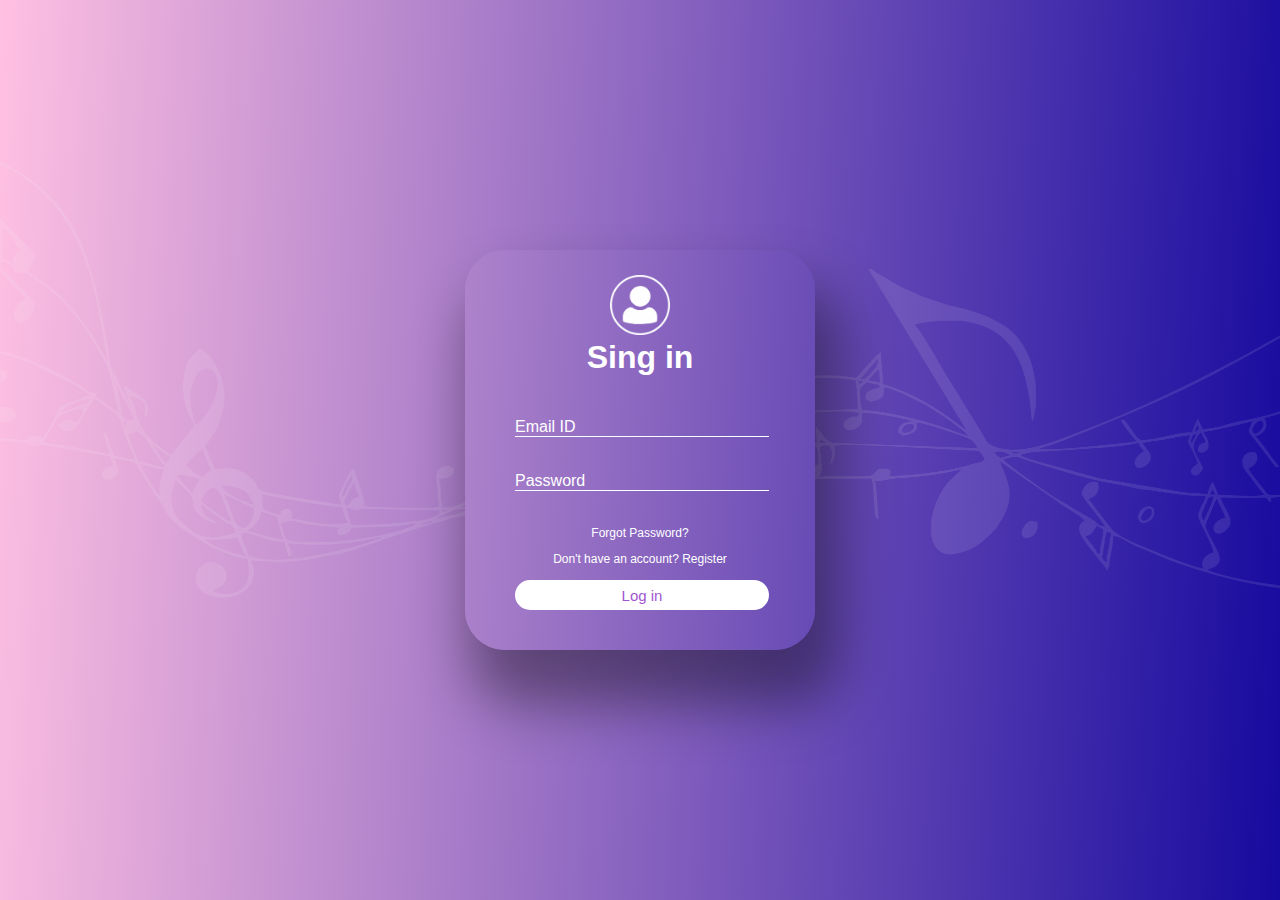
<file: index.html>
<!DOCTYPE html>
<html lang="en">

<head>
    <meta charset="UTF-8">
    <meta name="viewport" content="width=device-width, initial-scale=1.0">
    <title>Login</title>
    <link rel="stylesheet" href="style1.css">
</head>

<body>
    <section>
        <div class="divcenter">
            <div class="img">
                <img src="imagem/Music.png" alt="" width="1519" height="705">
            </div>
            <div id="container">
                <div class="img1">
                    <img src="imagem/Login sticker.png" alt="" width="60" height="60">
                </div>
                <div class="box">
                    <br>
                    <h1>Sing in</h1>
                    <form action="save.php" method="post">
                        <div class="inputbox">
                            <input type="text" name="email" id="email" class="input" required>
                            <label for="email" class="labelinput">Email ID</label>
                        </div>
                        <br><br><br>
                        <div class="inputbox">
                            <input type="password" name="password" id="password" class="input" required>
                            <label for="password" class="labelinput">Password</label>
                        </div>
                        <br><br><br>
                        <input type="submit" value="Log in" id="button">
                    </form>
                    <a href="recuperarsenha.html">Forgot Password?</a>
                    <p>Don't have an account?<a href="register.html">&nbsp;Register</a></p>
                </div>
            </div>
        </div>
    </section>
</body>

</html>
</file>
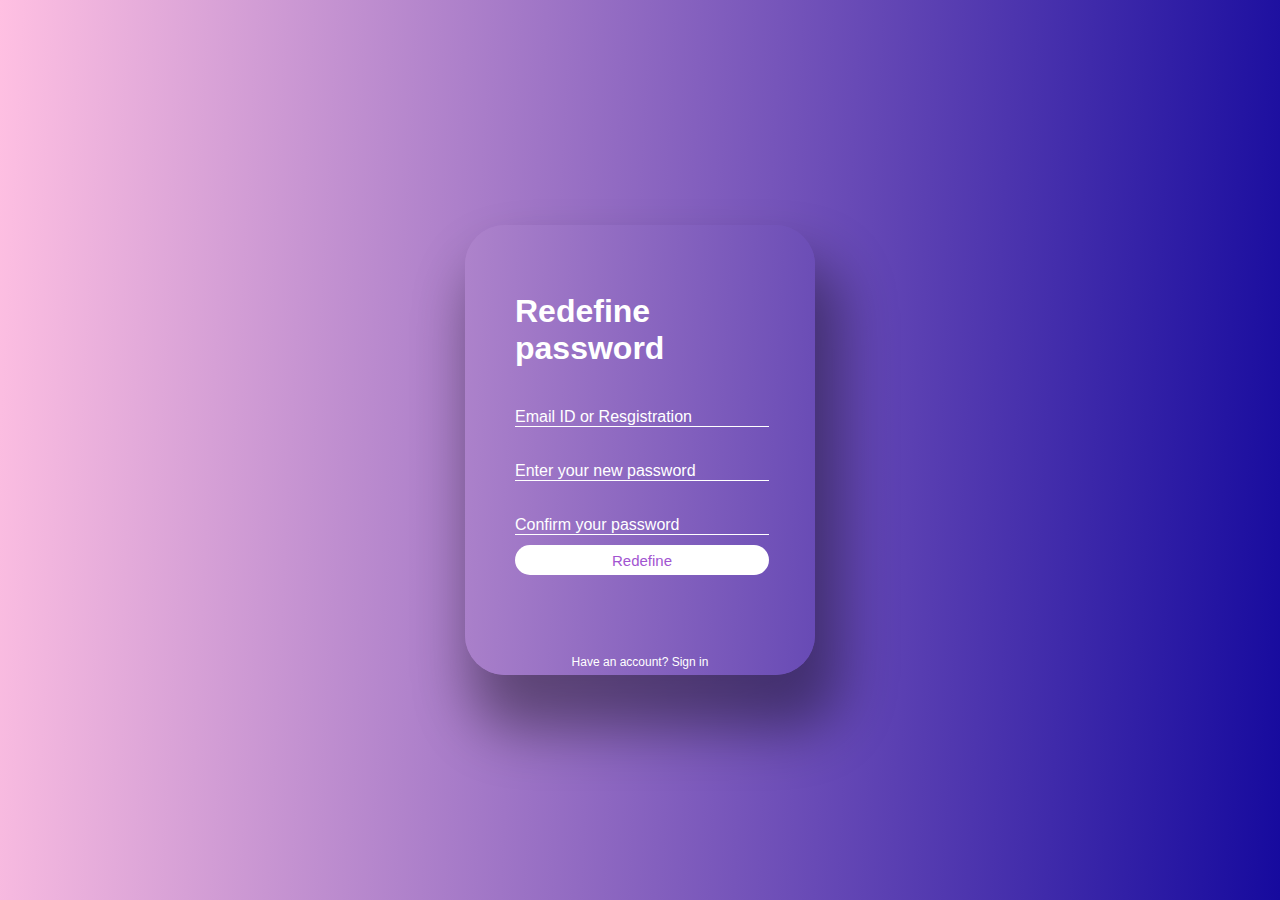
<file: recuperarsenha.html>
<!DOCTYPE html>
<html lang="en">

<head>
    <meta charset="UTF-8">
    <meta name="viewport" content="width=device-width, initial-scale=1.0">
    <title>Redefine your password</title>
    <link rel="stylesheet" href="style2.css">
</head>

<body>
    <section>
        <div class="divcenter">
            <div id="container">
                <div class="box">
                    <br>
                    <h1>Redefine password</h1>
                    <form action="save.php" method="post">
                        <div class="inputbox">
                            <input type="text" name="email" id="email" class="input" required>
                            <label for="email" class="password">Email ID or Resgistration</label>
                        </div>
                        <br><br><br>
                        <div class="inputbox">
                            <input type="password" name="password" id="password" class="input" required>
                            <label for="password" class="password">Enter your new password</label>
                        </div>
                        <br><br><br>
                        <div class="inputbox">
                            <input type="password" name="password" id="password" class="input" required>
                            <label for="password" class="password">Confirm your password</label>
                        </div>
                        <br><br><br>
                        <input type="submit" value="Redefine" id="button">
                        <p>Have an account?<a href="index.html">&nbsp;Sign in</a>
                    </form>
                </div>
                
            </div>
        </div>
    </section>

</body>

</html>
</file>
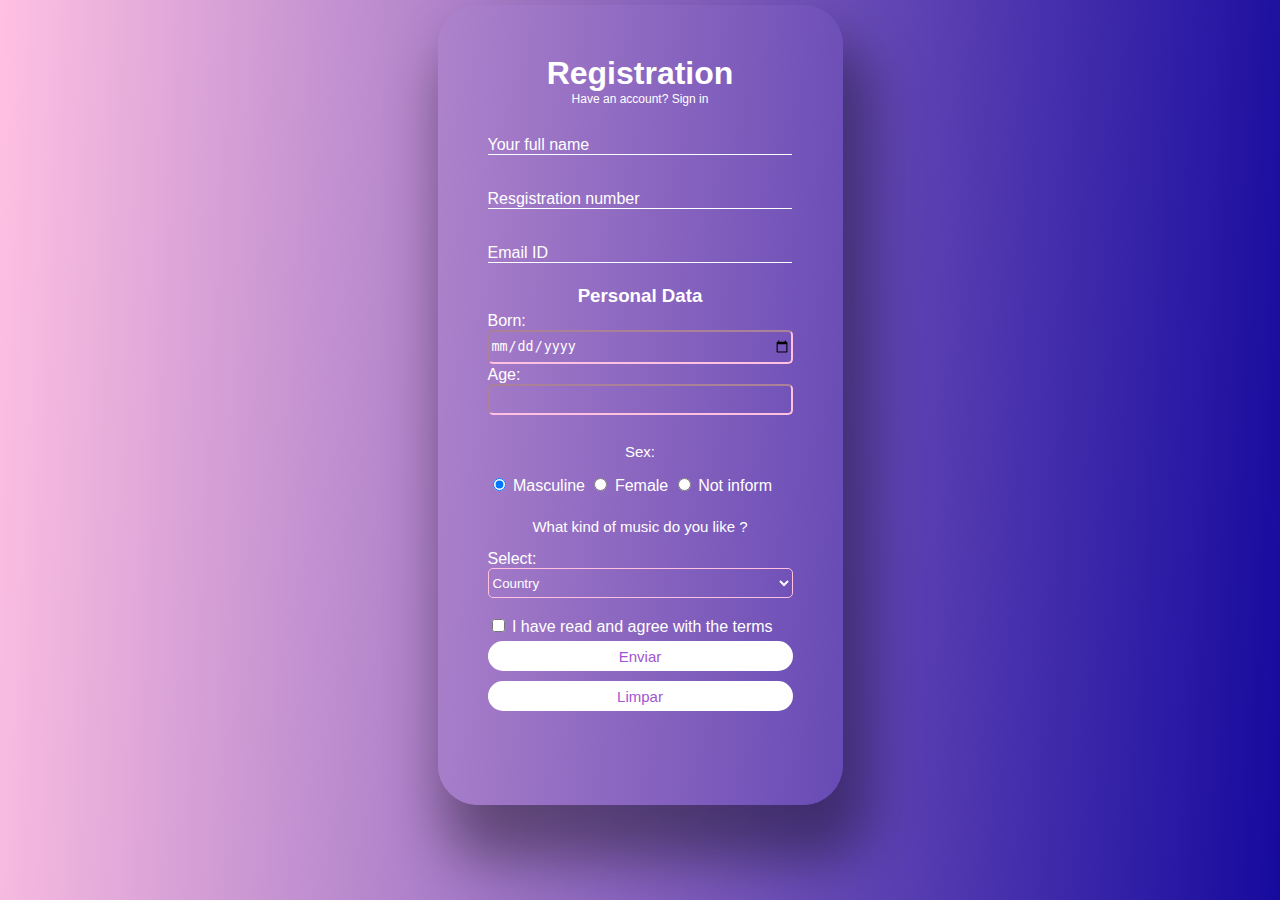
<file: register.html>
<!DOCTYPE html>
<html lang="en">

<head>
    <meta charset="UTF-8">
    <meta name="viewport" content="width=device-width, initial-scale=1.0">
    <title>Resgistration</title>
    <link rel="stylesheet" href="style3.css">
</head>

<body>
    <div class="divcenter">
        <div id="container">
            <h1>Registration</h1>
            <p class="have">Have an account?<a href="index.html">&nbsp;Sign in</a></p>
            <form action="save.php" method="post">
                <div class="inputbox">
                    <input type="text" name="name" id="name" class="input" required>
                    <label for="name" class="labelinput">Your full name</label>
                </div><br><br><br>
                <div class="inputbox">
                    <input type="text" name="resgistration" id="resgistration" class="input" required>
                    <label for="resgistration" class="labelinput">Resgistration number</label>
                </div><br><br><br>
                <div class="inputbox">
                    <input type="text" name="email" id="email" class="input" required>
                    <label for="email" class="labelinput">Email ID</label>
                </div><br>
            </form>
            <br>
            <form action="save.php" method="post">
                <div id="box">
                    <h3>Personal Data</h3>
                    <div class="inputbox">
                        <label for="born">Born:</label><br>
                        <input type="date" name="born" id="born" ><br>
                    </div>
                    <br><br><br>
                    <div class="inputbox">
                        <label for="age">Age:</label><br>
                        <input type="number" name="age" id="age" step="1"><br>
                    </div><br>
                    <br><br><br>
                    <p id="h2">Sex:</p>
                    <div class="box">
                        <input type="radio" name="sexo" id="sexo" checked>
                        <label for="sexo">Masculine</label>
                        <input type="radio" name="sexo" id="sexo">
                        <label for="sexo">Female</label>
                        <input type="radio" name="sexo" id="sexo">
                        <label for="sexo">Not inform</label>
                    </div>
                    <br>
                    <p id="h2">What kind of music do you like ?</p>
                    <label for="sel">Select:</label><br>
                    <select name="sel" id="sel">
                        <optgroup label="Type of music">
                            <option value="Country">Country</option>
                            <option value="Hip-Hop">Hip-Hop</option>
                            <option value="Classic">Classic</option>
                        </optgroup>
                    </select>
                </div>
                <br>
                
                <div>
                    <input type="checkbox" name="yep" id="yep" required>
                    <label for="yep">I have read and agree with the terms</label>
                </div>
                <div id="button">
                    <input type="submit" value="Enviar" class="Button">
                </div>
                
                <div id="button">
                <input type="reset" value="Limpar" class="Button">
                </div>
            </form>
        </div>
    </div>
</body>

</html>
</file>
<file: style1.css>
@charset "UTF-8";

body{
    font-family: Arial, Helvetica, sans-serif;
    background: linear-gradient(93deg, #ffc0e2 0%, rgb(22, 10, 158) 100%) fixed;
    margin: 0px;
    width: 100vw;
    background-repeat: no-repeat;
}

section{
    width: 100vw;
    height: 100vh;
}

.divcenter{
    width: 100vw;
    height: 100vh;
    display: flex;
    justify-content: center;
    align-items: center;
    flex-direction: row;
    margin: auto;
}

.img{
    opacity: 10%;
    display: flex;
}

#container{
    width: 250px;
    height: 300px;
    background-image: linear-gradient(93deg, #ae83cb 0%, rgb(103,74,181) 100%);
    position: absolute;
    padding: 50px;
    border-radius: 40px;

    /*Shadow*/
    box-shadow: 15px 45px 55px 10px rgba(1, 1, 3, 0.4);
}

.box{
    width: 250px;
    height: 260px;
}

.img1{
    
    position: absolute;
    display: flex;
    justify-content: center;
    align-items: center;
    left: 145px;
    margin: auto;
    top: 25px;
}

h1{
    align-items: center;
    display: flex;
    justify-content: center;
    padding-bottom: 20px;
    color: white;
}

.inputbox{
    position: absolute;
    width: 250px;
}

.input{
    background: none;
    border: none;
    border-bottom: 1px solid white;
    outline: none;
    width: 100%;
    color: white;
}

.input:focus ~ .labelinput,
.input:valid ~ .labelinput{
    top: -20px;
    font-size: 13px;
    color: rgb(216, 168, 246);
}

.labelinput{
    position: absolute;
    top: 0px;
    left: 0px;
    pointer-events: none;
    transition: .5s;
    color: white;
}

#button{
    background-color: white;
    border: 0;
    border-radius: 15px;
    font-size: 15px;
    position: absolute;
    width: 254px;
    height: 30px;
    color: rgb(162, 85, 209);
    top: 330px;
    transform: (-50%, -50%);
}

a{
    color: white;
    text-decoration: none;
    font-size: 12px;
    justify-content: center;  
    align-items: center; 
    display: flex;
}

p{
    font-family: Arial, Helvetica, sans-serif;
    color: white;
    font-size: 12px;
    justify-content: center;  
    align-items: center; 
    display: flex;
}
</file>
<file: style2.css>
@charset "UTF-8";

body{
    font-family: Arial, Helvetica, sans-serif;
    background: linear-gradient(93deg, #ffc0e2 0%, rgb(22, 10, 158) 100%) fixed;
    margin: auto;
    width: 100vw;
    background-repeat: no-repeat;
}

section{
    width: 100vw;
    height: 100vh;
}

.divcenter{
    width: 100vw;
    height: 100vh;
    display: flex;
    justify-content: center;
    align-items: center;
    flex-direction: row;
    margin: auto;
}

#container{
    width: 250px;
    height: 350px;
    background-image: linear-gradient(93deg, #ae83cb 0%, rgb(103,74,181) 100%);
    position: absolute;
    padding: 50px;
    border-radius: 40px;

    /*Shadow*/
    box-shadow: 15px 45px 55px 10px rgba(1, 1, 3, 0.4);
}

h1{
    align-items: center;
    display: flex;
    justify-content: center;
    padding-bottom: 20px;
    color: white;
    margin-top: 0px;
}

.inputbox{
    position: absolute;
    width: 250px;
}

.input{
    background: none;
    border: none;
    border-bottom: 1px solid white;
    outline: none;
    width: 100%;
    color: white;
}


.input:focus ~ .password,
.input:valid ~ .password{
    top: -20px;
    font-size: 13px;
    color: rgb(216, 168, 246);
}

.password{
    position: absolute;
    top: 0px;
    left: 0px;
    pointer-events: none;
    transition: .5s;
    color: white;
}

#button{
    background-color: white;
    border: 0;
    border-radius: 15px;
    font-size: 15px;
    position: absolute;
    width: 254px;
    height: 30px;
    color: rgb(162, 85, 209);
    top: 320px;

}

a{
    color: white;
    text-decoration: none;
    font-size: 12px;
    justify-content: center;  
    align-items: center; 
    display: flex;
}

p{
    font-family: Arial, Helvetica, sans-serif;
    color: white;
    font-size: 12px;
    justify-content: center;  
    align-items: center; 
    display: flex;
    margin-top: 85px;
}
</file>
<file: style3.css>
@charset "UTF-8";

body{
    font-family: Arial, Helvetica, sans-serif;
    background: linear-gradient(93deg, #ffc0e2 0%, rgb(22, 10, 158) 100%) fixed;
    margin: auto;
    width: 100vw;
    background-repeat: no-repeat;
    color: white;
}

.divcenter{
    width: 100vw;
    display: flex;
    justify-content: center;
    align-items: center;
    flex-direction: row;
    margin: auto;
    
}

form{
    width: 305px;
}

#container{
    top: 5px;
    width: 305px;
    height: 700px;
    background-image: linear-gradient(93deg, #ae83cb 0%, rgb(103,74,181) 100%);
    position: absolute;
    padding: 50px;
    border-radius: 40px;

    /*Shadow*/
    box-shadow: 15px 45px 55px 10px rgba(1, 1, 3, 0.4);
}


.inputbox{
    position: absolute;
    width: 300px;
}

.input{
    background: none;
    border: none;
    border-bottom: 1px solid white;
    outline: none;
    width: 100%;
    color: white;
}

.input:focus ~ .labelinput,
.input:valid ~ .labelinput{
    top: -20px;
    font-size: 13px;
    color: rgb(216, 168, 246);
}

.labelinput{
    position: absolute;
    top: 0px;
    left: 0px;
    pointer-events: none;
    transition: .5s;
    color: white;
}

h1{
    align-items: center;
    display: flex;
    justify-content: center;
    color: white;
    margin: 0px;
}

h3{
    align-items: center;
    display: flex;
    justify-content: center;
    color: white;
    margin: 5px;
}

a{
    color: white;
    text-decoration: none;
    font-size: 12px;
    justify-content: center;  
    align-items: center; 
    display: flex;
}

p{
    font-family: Arial, Helvetica, sans-serif;
    color: white;
    font-size: 12px;
    justify-content: center;  
    align-items: center; 
    display: flex;
    margin: 0px;
    margin-bottom: 15px;
}

.have{
    margin-bottom: 30px;
}

#h2{
    font-size: 15px;
    top: 5px;
    margin-top: 5px;
}

#born{
    width: 300px;
    border-radius: 5px;
    border-color: #ffc0e2;
    height: 30px;
    color: white;
    background: none;
}

#age{
    width: 297px;
    border-radius: 5px;
    border-color: #ffc0e2;
    height: 25px;
    color: white;
    background: none;
}

#sel{
    width: 305px;
    height: 30px;
    border-radius: 5px;
    border-color: #ffc0e2;
    margin: 0px;
    color: white;
    background: none;
}

.checkbox{
    padding: 5px;
    margin-bottom: 15px;
}

#button{
    display: flex;
    margin: auto;
    justify-content: center;
    align-items: center; 
    gap: 10px;
    width: 305px;
    height: 40px;
}

.Button{
    background-color: white;
    border: 0px;
    border-radius: 15px;
    font-size: 15px;
    width: 305px;
    height: 30px;
    color: rgb(162, 85, 209);
}
</file>
